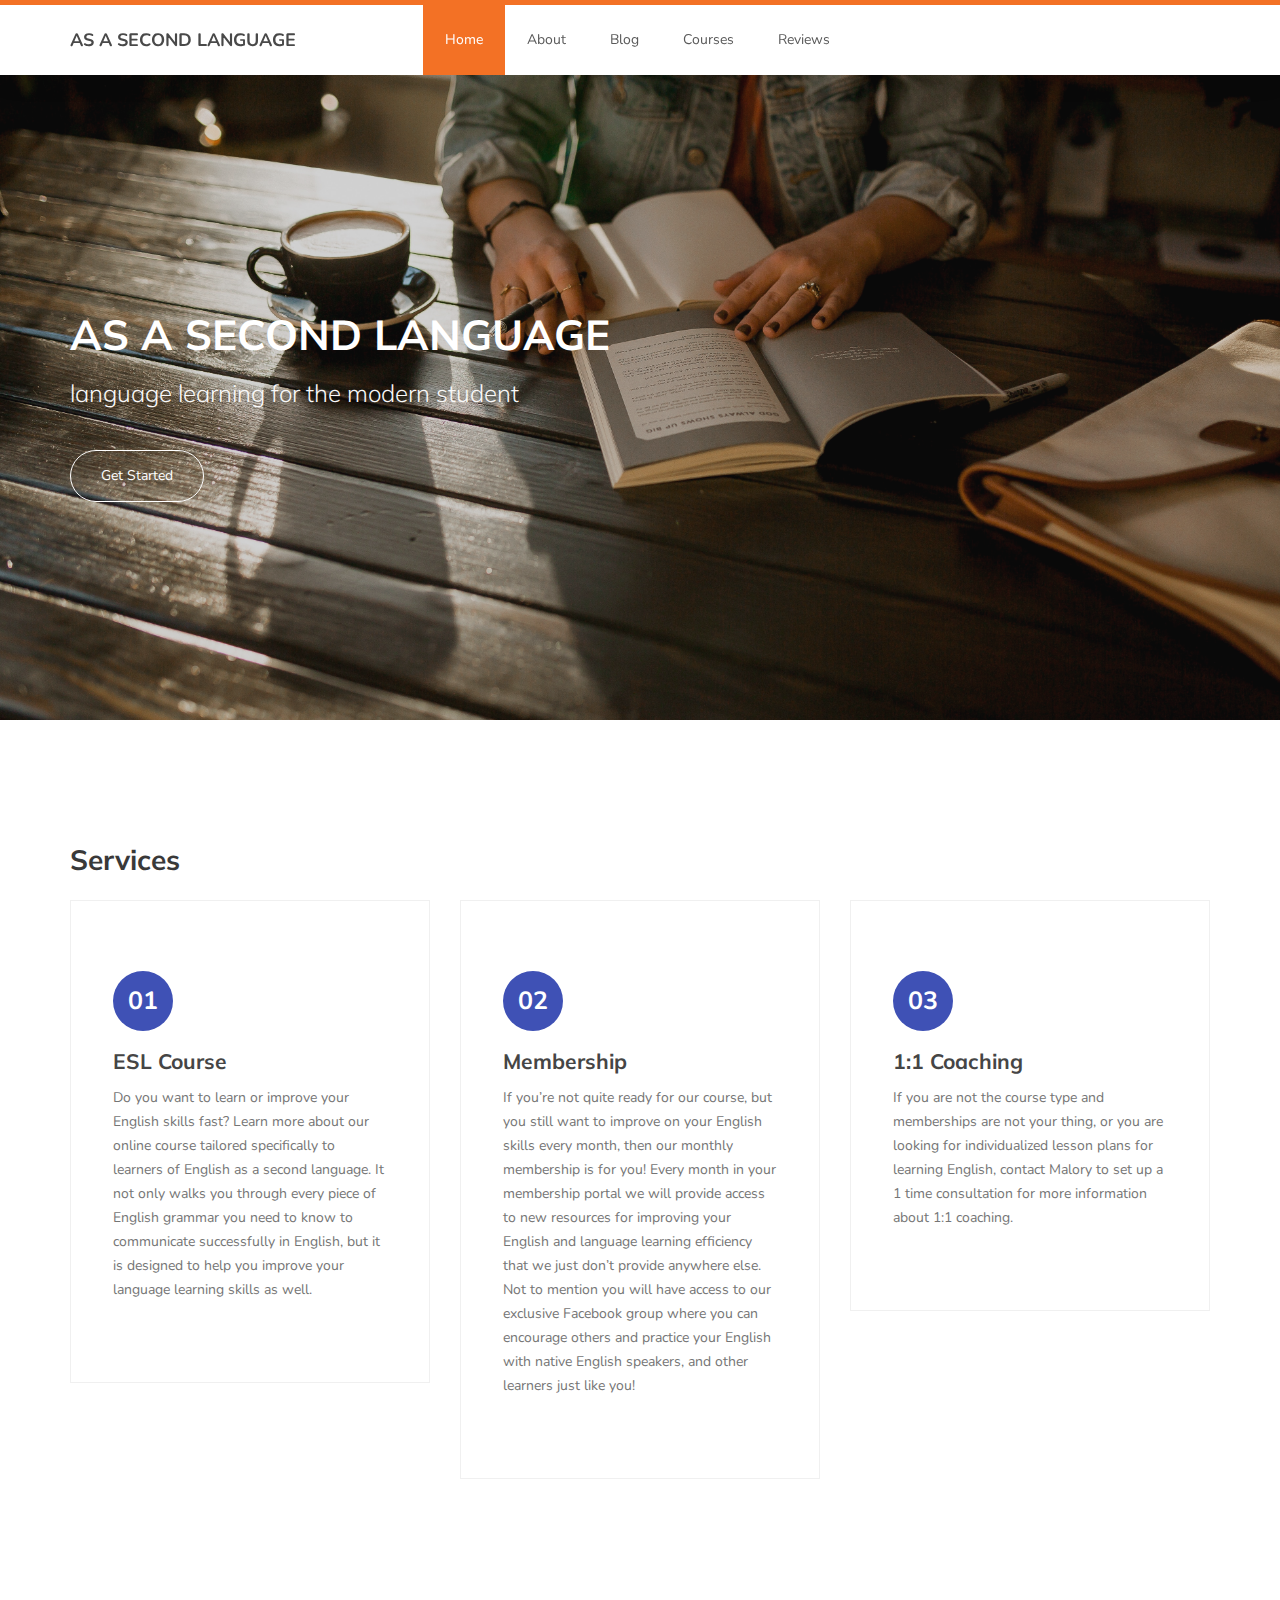
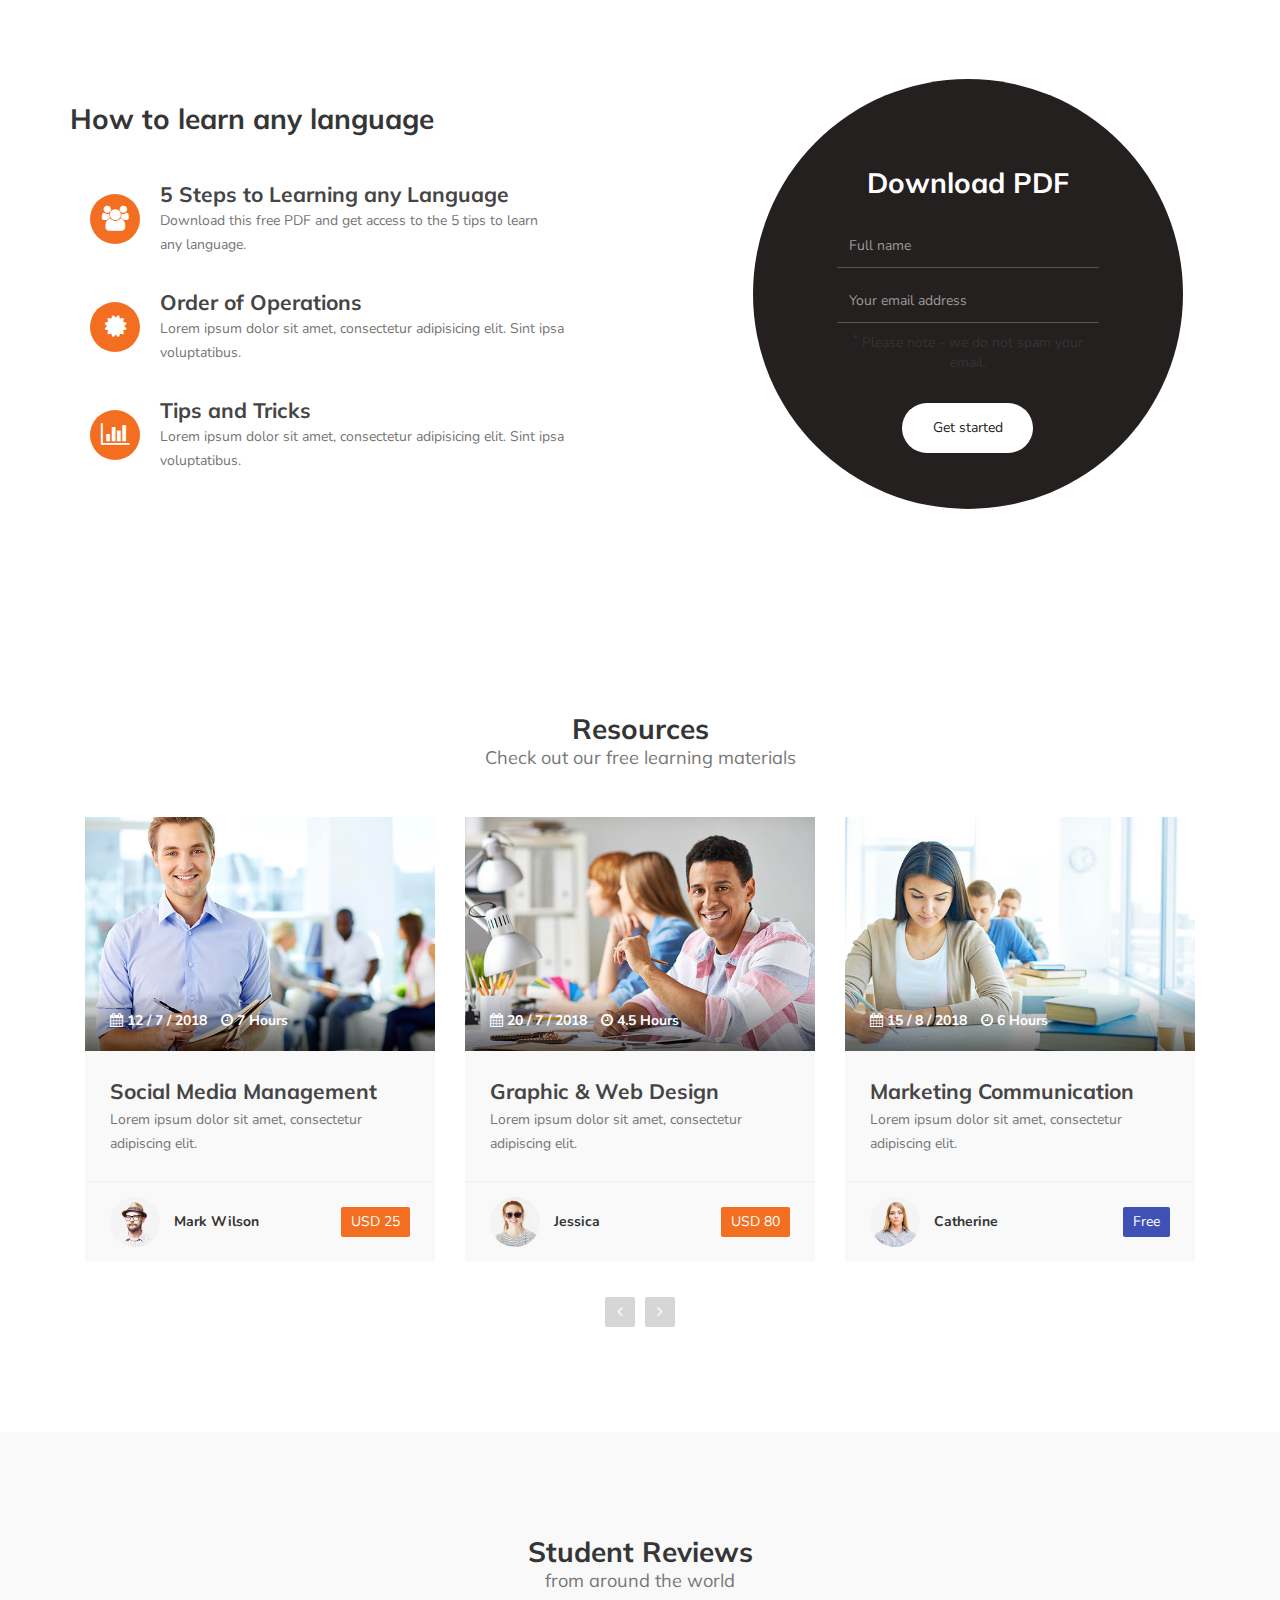
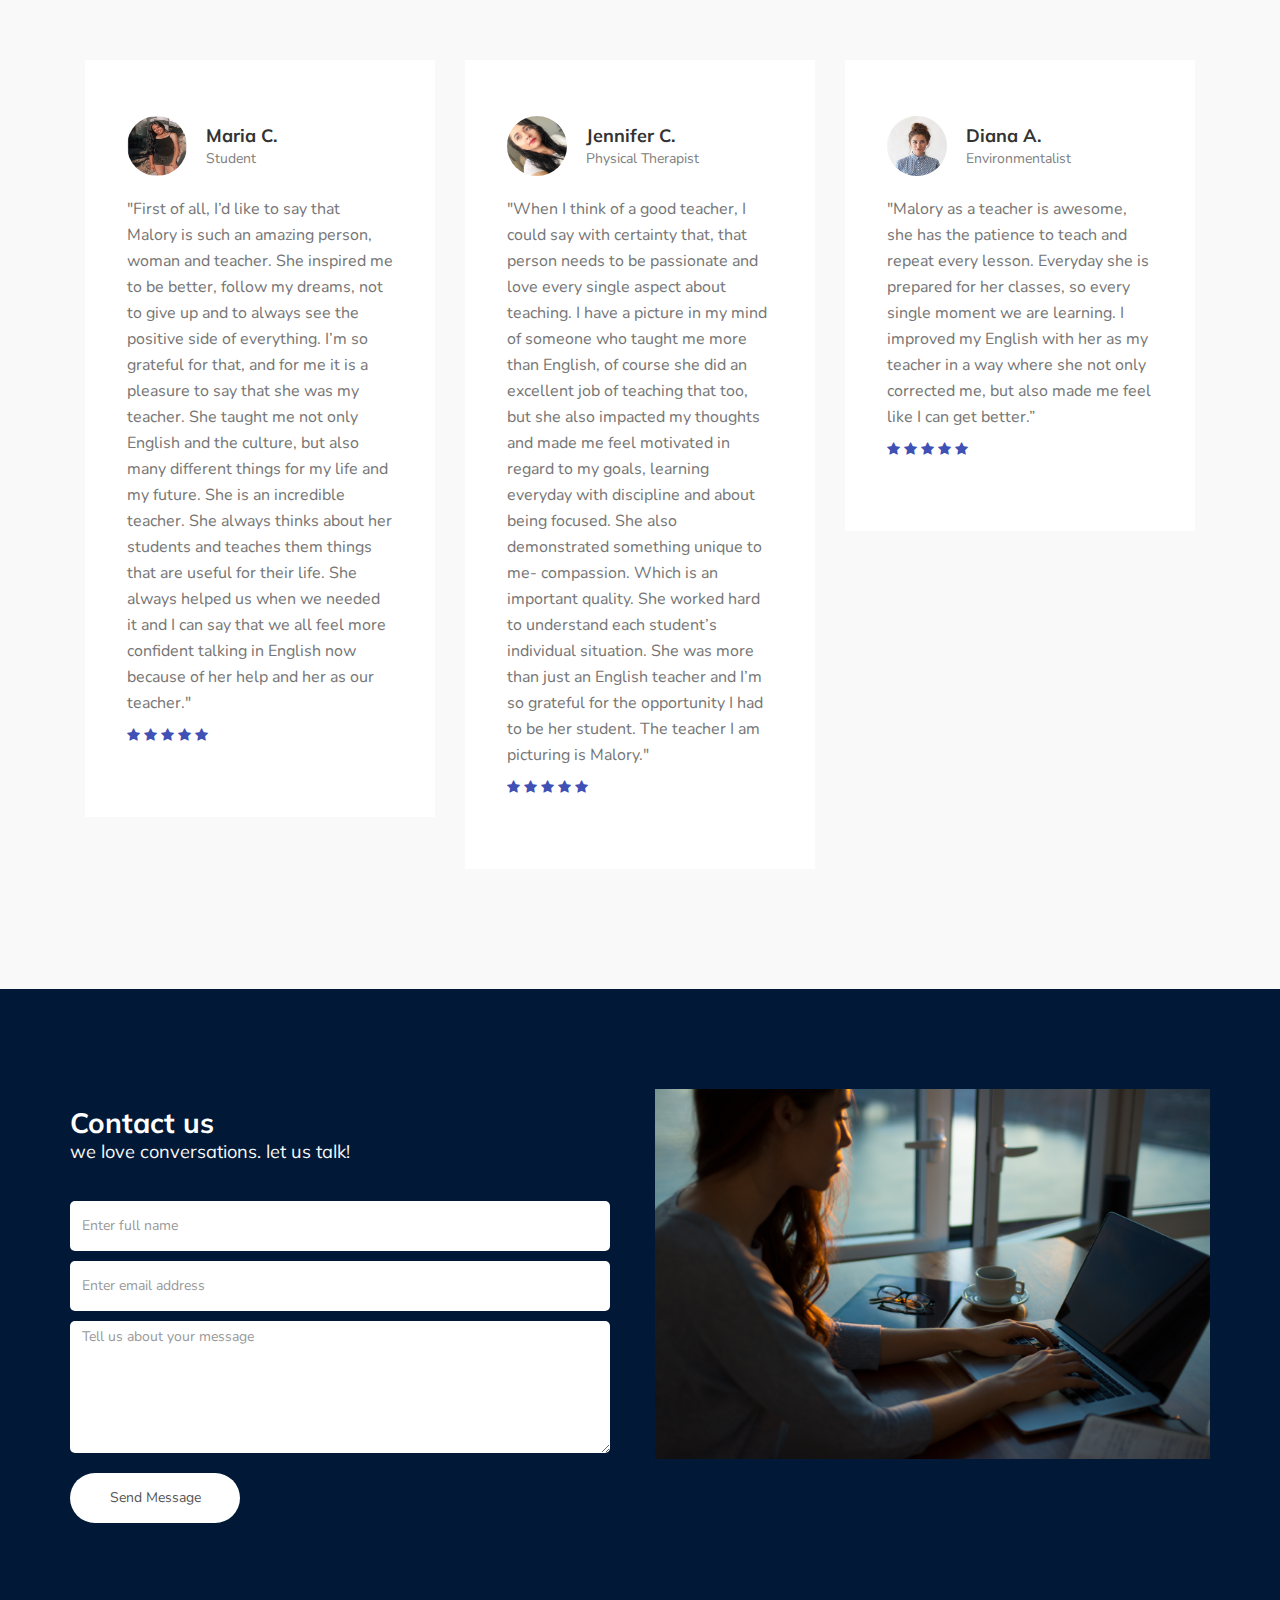
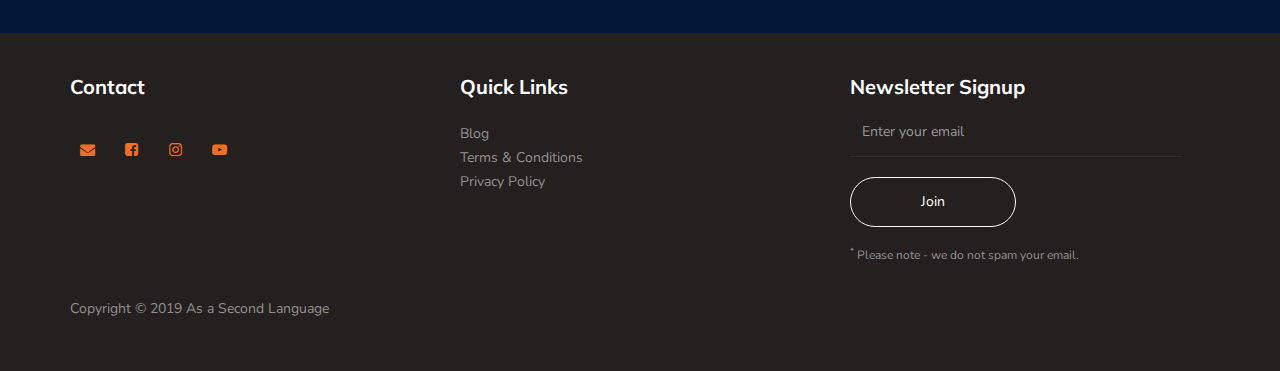
<file: index.html>
<!DOCTYPE html>
<html lang="en">
<head>

     <title>As a Second Language</title>

<!-- Known Template https://templatemo.com/tm-516-known -->

     <meta charset="UTF-8">
     <meta http-equiv="X-UA-Compatible" content="IE=Edge">
     <meta name="description" content="">
     <meta name="keywords" content="">
     <meta name="author" content="">
     <meta name="viewport" content="width=device-width, initial-scale=1, maximum-scale=1">

     <link rel="stylesheet" href="css/bootstrap.min.css">
     <link rel="stylesheet" href="css/font-awesome.min.css">
     <link rel="stylesheet" href="css/owl.carousel.css">
     <link rel="stylesheet" href="css/owl.theme.default.min.css">

     <!-- MAIN CSS -->
     <link rel="stylesheet" href="css/templatemo-style.css">

</head>
<body id="top" data-spy="scroll" data-target=".navbar-collapse" data-offset="50">

     <!-- PRE LOADER -->
     <section class="preloader">
          <div class="spinner">

               <span class="spinner-rotate"></span>
               
          </div>
     </section>


     <!-- MENU -->
     <section class="navbar custom-navbar navbar-fixed-top" role="navigation">
          <div class="container">

               <div class="navbar-header">
                    <button class="navbar-toggle" data-toggle="collapse" data-target=".navbar-collapse">
                         <span class="icon icon-bar"></span>
                         <span class="icon icon-bar"></span>
                         <span class="icon icon-bar"></span>
                    </button>

                    <!-- lOGO TEXT HERE -->
                    <a href="#" class="navbar-brand">AS A SECOND LANGUAGE</a>
               </div>

               <!-- MENU LINKS -->
               <div class="collapse navbar-collapse">
                    <ul class="nav navbar-nav navbar-nav-first">
                         <li><a href="#top" class="smoothScroll">Home</a></li>
                         <li><a href="/about.html" class="smoothScroll">About</a></li>
                         <li><a href="#blog" class="smoothScroll">Blog</a></li>
                         <li><a href="#courses" class="smoothScroll">Courses</a></li>
                         <li><a href="#testimonial" class="smoothScroll">Reviews</a></li>
                    </ul>
               </div>

          </div>
     </section>


     <!-- HOME -->
     <section id="home">
          <div class="row">

                    <div class="owl-carousel owl-theme home-slider">
                         <div class="item item-first">
                              <div class="caption">
                                   <div class="container">
                                        <div class="col-md-6 col-sm-12">
                                             <h1>AS A SECOND LANGUAGE</h1>
                                             <h3>language learning for the modern student</h3>
                                                  
                                             <a href="#feature" class="section-btn btn btn-default smoothScroll">Get Started</a>
                                        </div>
                                   </div>
                              </div>
                         </div>
                    </div>
          </div>
     </section>


     <!-- FEATURE -->
     <section id="feature">
          <div class="container">
               <h2>Services</h2>
               <div class="row">

                    <div class="col-md-4 col-sm-4">
                         <div class="feature-thumb">
                              <span>01</span>
                              <h3>ESL Course</h3>
                              <p>Do you want to learn or improve your English skills fast? Learn more about our online course tailored specifically to
                                   learners of English as a second language. It not only walks you through every piece of English grammar you need to
                                   know to communicate successfully in English, but it is designed to help you improve your language learning skills
                                   as well. </p>
                         </div>
                    </div>

                    <div class="col-md-4 col-sm-4">
                         <div class="feature-thumb">
                              <span>02</span>
                              <h3>Membership</h3>
                              <p>If you’re not quite ready for our course, but you still want to improve on your English skills every month, then our
                                   monthly membership is for you! Every month in your membership portal we will provide access to new resources for
                                   improving your English and language learning efficiency that we just don’t provide anywhere else. Not to mention
                                   you will have access to our exclusive Facebook group where you can encourage others and practice your English with
                                   native English speakers, and other learners just like you!</p>
                         </div>
                    </div>

                    <div class="col-md-4 col-sm-4">
                         <div class="feature-thumb">
                              <span>03</span>
                              <h3>1:1 Coaching</h3>
                              <p>If you are not the course type and memberships are not your thing, or you are looking for individualized lesson plans
                                   for learning English, contact Malory to set up a 1 time consultation for more information about 1:1 coaching.</p>
                         </div>
                    </div>

               </div>
          </div>
     </section>


     <!-- ABOUT -->
     <section id="about">
          <div class="container">
               <div class="row">

                    <div class="col-md-6 col-sm-12">
                         <div class="about-info">
                              <h2>How to learn any language</h2>

                              <figure>
                                   <span><i class="fa fa-users"></i></span>
                                   <figcaption>
                                        <h3>5 Steps to Learning any Language</h3>
                                        <p> Download this free PDF and get access to the 5 tips to learn any language.</p>
                                   </figcaption>
                              </figure>

                              <figure>
                                   <span><i class="fa fa-certificate"></i></span>
                                   <figcaption>
                                        <h3>Order of Operations</h3>
                                        <p>Lorem ipsum dolor sit amet, consectetur adipisicing elit. Sint ipsa voluptatibus.</p>
                                   </figcaption>
                              </figure>

                              <figure>
                                   <span><i class="fa fa-bar-chart-o"></i></span>
                                   <figcaption>
                                        <h3>Tips and Tricks</h3>
                                        <p>Lorem ipsum dolor sit amet, consectetur adipisicing elit. Sint ipsa voluptatibus.</p>
                                   </figcaption>
                              </figure>
                         </div>
                    </div>

                    <div class="col-md-offset-1 col-md-4 col-sm-12">
                         <div class="entry-form">
                              <form action="#" method="post">
                                   <h2>Download PDF</h2>
                                   <input type="text" name="full name" class="form-control" placeholder="Full name" required="">
                                   <input type="email" name="email" class="form-control" placeholder="Your email address" required="">
                                   <span><sup>*</sup> Please note - we do not spam your email.</span>
                                   <button class="submit-btn form-control" id="form-submit">Get started</button>
                              </form>
                         </div>
                    </div>

               </div>
          </div>
     </section>


     <!-- Courses -->
     <section id="courses">
          <div class="container">
               <div class="row">

                    <div class="col-md-12 col-sm-12">
                         <div class="section-title">
                              <h2>Resources <small>Check out our free learning materials</small></h2>
                         </div>

                         <div class="owl-carousel owl-theme owl-courses">
                              <div class="col-md-4 col-sm-4">
                                   <div class="item">
                                        <div class="courses-thumb">
                                             <div class="courses-top">
                                                  <div class="courses-image">
                                                       <img src="images/courses-image1.jpg" class="img-responsive" alt="">
                                                  </div>
                                                  <div class="courses-date">
                                                       <span><i class="fa fa-calendar"></i> 12 / 7 / 2018</span>
                                                       <span><i class="fa fa-clock-o"></i> 7 Hours</span>
                                                  </div>
                                             </div>

                                             <div class="courses-detail">
                                                  <h3><a href="#">Social Media Management</a></h3>
                                                  <p>Lorem ipsum dolor sit amet, consectetur adipiscing elit.</p>
                                             </div>

                                             <div class="courses-info">
                                                  <div class="courses-author">
                                                       <img src="images/author-image1.jpg" class="img-responsive" alt="">
                                                       <span>Mark Wilson</span>
                                                  </div>
                                                  <div class="courses-price">
                                                       <a href="#"><span>USD 25</span></a>
                                                  </div>
                                             </div>
                                        </div>
                                   </div>
                              </div>

                              <div class="col-md-4 col-sm-4">
                                   <div class="item">
                                        <div class="courses-thumb">
                                             <div class="courses-top">
                                                  <div class="courses-image">
                                                       <img src="images/courses-image2.jpg" class="img-responsive" alt="">
                                                  </div>
                                                  <div class="courses-date">
                                                       <span><i class="fa fa-calendar"></i> 20 / 7 / 2018</span>
                                                       <span><i class="fa fa-clock-o"></i> 4.5 Hours</span>
                                                  </div>
                                             </div>

                                             <div class="courses-detail">
                                                  <h3><a href="#">Graphic & Web Design</a></h3>
                                                  <p>Lorem ipsum dolor sit amet, consectetur adipiscing elit.</p>
                                             </div>

                                             <div class="courses-info">
                                                  <div class="courses-author">
                                                       <img src="images/author-image2.jpg" class="img-responsive" alt="">
                                                       <span>Jessica</span>
                                                  </div>
                                                  <div class="courses-price">
                                                       <a href="#"><span>USD 80</span></a>
                                                  </div>
                                             </div>
                                        </div>
                                   </div>
                              </div>

                              <div class="col-md-4 col-sm-4">
                                   <div class="item">
                                        <div class="courses-thumb">
                                             <div class="courses-top">
                                                  <div class="courses-image">
                                                       <img src="images/courses-image3.jpg" class="img-responsive" alt="">
                                                  </div>
                                                  <div class="courses-date">
                                                       <span><i class="fa fa-calendar"></i> 15 / 8 / 2018</span>
                                                       <span><i class="fa fa-clock-o"></i> 6 Hours</span>
                                                  </div>
                                             </div>

                                             <div class="courses-detail">
                                                  <h3><a href="#">Marketing Communication</a></h3>
                                                  <p>Lorem ipsum dolor sit amet, consectetur adipiscing elit.</p>
                                             </div>

                                             <div class="courses-info">
                                                  <div class="courses-author">
                                                       <img src="images/author-image3.jpg" class="img-responsive" alt="">
                                                       <span>Catherine</span>
                                                  </div>
                                                  <div class="courses-price free">
                                                       <a href="#"><span>Free</span></a>
                                                  </div>
                                             </div>
                                        </div>
                                   </div>
                              </div>

                              <div class="col-md-4 col-sm-4">
                                   <div class="item">
                                        <div class="courses-thumb">
                                             <div class="courses-top">
                                                  <div class="courses-image">
                                                       <img src="images/courses-image4.jpg" class="img-responsive" alt="">
                                                  </div>
                                                  <div class="courses-date">
                                                       <span><i class="fa fa-calendar"></i> 10 / 8 / 2018</span>
                                                       <span><i class="fa fa-clock-o"></i> 8 Hours</span>
                                                  </div>
                                             </div>

                                             <div class="courses-detail">
                                                  <h3><a href="#">Summer Kids</a></h3>
                                                  <p>Lorem ipsum dolor sit amet, consectetur adipiscing elit.</p>
                                             </div>

                                             <div class="courses-info">
                                                  <div class="courses-author">
                                                       <img src="images/author-image1.jpg" class="img-responsive" alt="">
                                                       <span>Mark Wilson</span>
                                                  </div>
                                                  <div class="courses-price">
                                                       <a href="#"><span>USD 45</span></a>
                                                  </div>
                                             </div>
                                        </div>
                                   </div>
                              </div>

                              <div class="col-md-4 col-sm-4">
                                   <div class="item">
                                        <div class="courses-thumb">
                                             <div class="courses-top">
                                                  <div class="courses-image">
                                                       <img src="images/courses-image5.jpg" class="img-responsive" alt="">
                                                  </div>
                                                  <div class="courses-date">
                                                       <span><i class="fa fa-calendar"></i> 5 / 10 / 2018</span>
                                                       <span><i class="fa fa-clock-o"></i> 10 Hours</span>
                                                  </div>
                                             </div>

                                             <div class="courses-detail">
                                                  <h3><a href="#">Business &amp; Management</a></h3>
                                                  <p>Lorem ipsum dolor sit amet, consectetur adipiscing elit.</p>
                                             </div>

                                             <div class="courses-info">
                                                  <div class="courses-author">
                                                       <img src="images/author-image2.jpg" class="img-responsive" alt="">
                                                       <span>Jessica</span>
                                                  </div>
                                                  <div class="courses-price free">
                                                       <a href="#"><span>Free</span></a>
                                                  </div>
                                             </div>
                                        </div>
                                   </div>
                              </div>

                         </div>

               </div>
          </div>
     </section>


     <!-- TESTIMONIAL -->
     <section id="testimonial">
          <div class="container">
               <div class="row">

                    <div class="col-md-12 col-sm-12">
                         <div class="section-title">
                              <h2>Student Reviews <small>from around the world</small></h2>
                         </div>

                         <div class="owl-carousel owl-theme owl-client">

                              <div class="col-md-4 col-sm-4">
                                   <div class="item">
                                        <div class="tst-image">
                                             <img src="images/Maria_C.JPG" class="img-responsive" alt="">
                                        </div>
                                        <div class="tst-author">
                                             <h4>Maria C.</h4>
                                             <span>Student</span>
                                        </div>
                                        <p>"First of all, I’d like to say that Malory is such an amazing person, woman and teacher. She inspired me to be
                                             better, follow my dreams, not to give up and to always see the positive side of everything. I’m so grateful for
                                             that, and for me it is a pleasure to say that she was my teacher. She taught me not only English and the culture,
                                             but also many different things for my life and my future. She is an incredible teacher. She always thinks about her
                                             students and teaches them things that are useful for their life. She always helped us when we needed it and I can
                                             say that we all feel more confident talking in English now because of her help and her as our teacher."</p>
                                        <div class="tst-rating">
                                             <i class="fa fa-star"></i>
                                             <i class="fa fa-star"></i>
                                             <i class="fa fa-star"></i>
                                             <i class="fa fa-star"></i>
                                             <i class="fa fa-star"></i>
                                        </div>
                                   </div>
                              </div>

                              <div class="col-md-4 col-sm-4">
                                   <div class="item">
                                        <div class="tst-image">
                                             <img src="images/Jennifer_C.JPG" class="img-responsive" alt="">
                                        </div>
                                        <div class="tst-author">
                                             <h4>Jennifer C.</h4>
                                             <span>Physical Therapist</span>
                                        </div>
                                        <p>"When I think of a good teacher, I could say with certainty that, that person needs to be passionate and love every single aspect about teaching.
                                                  I have a picture in my mind of someone who taught me more than English, of course she did an excellent job of teaching that too, but she also impacted my thoughts and made me feel motivated in regard to my goals, learning everyday with discipline and about being focused.
                                                  She also demonstrated something unique to me- compassion. Which is an important quality. She worked hard to understand each student’s individual situation. She was more than just an English teacher and I’m so grateful for the opportunity I had to be her student.
                                                  The teacher I am picturing is Malory."
                                                  </p>
                                        <div class="tst-rating">
                                             <i class="fa fa-star"></i>
                                             <i class="fa fa-star"></i>
                                             <i class="fa fa-star"></i>
                                             <i class="fa fa-star"></i>
                                             <i class="fa fa-star"></i>
                                        </div>
                                   </div>
                              </div>

                              <div class="col-md-4 col-sm-4">
                                   <div class="item">
                                        <div class="tst-image">
                                             <img src="images/tst-image3.jpg" class="img-responsive" alt="">
                                        </div>
                                        <div class="tst-author">
                                             <h4>Diana A.</h4>
                                             <span>Environmentalist</span>
                                        </div>
                                        <p>"Malory as a teacher is awesome, she has the patience to teach and repeat every lesson. Everyday she is prepared for
                                             her classes, so every single moment we are learning. I improved my English with her as my teacher in a way where
                                             she not only corrected me, but also made me feel like I can get better.”</p>
                                        <div class="tst-rating">
                                             <i class="fa fa-star"></i>
                                             <i class="fa fa-star"></i>
                                             <i class="fa fa-star"></i>
                                             <i class="fa fa-star"></i>
                                             <i class="fa fa-star"></i>

                                        </div>
                                   </div>
                              </div>
                         </div>
               </div>
          </div>
     </section> 


     <!-- CONTACT -->
     <section id="contact">
          <div class="container">
               <div class="row">

                    <div class="col-md-6 col-sm-12">
                         <form id="contact-form" role="form" action="" method="post">
                              <div class="section-title">
                                   <h2>Contact us <small>we love conversations. let us talk!</small></h2>
                              </div>

                              <div class="col-md-12 col-sm-12">
                                   <input type="text" class="form-control" placeholder="Enter full name" name="name" required="">
                    
                                   <input type="email" class="form-control" placeholder="Enter email address" name="email" required="">

                                   <textarea class="form-control" rows="6" placeholder="Tell us about your message" name="message" required=""></textarea>
                              </div>

                              <div class="col-md-4 col-sm-12">
                                   <input type="submit" class="form-control" name="send message" value="Send Message">
                              </div>

                         </form>
                    </div>

                    <div class="col-md-6 col-sm-12">
                         <div class="contact-image">
                              <img src="images/contact-image.jpg" class="img-responsive" alt="Smiling Two Girls">
                         </div>
                    </div>

               </div>
          </div>
     </section>       


     <!-- FOOTER -->
     <footer id="footer">
          <div class="container">
               <div class="row">

                    <div class="col-md-4 col-sm-6">
                         <div class="footer-info">
                              <div class="section-title">
                                   <h2>Contact</h2>
                              </div>

                              <ul class="social-icon">
                                   <li><a href="mailto:support@asasecondlanguage.com" class="fa fa-envelope"></a></li>
                                   <li><a href="https://www.facebook.com/asasecondlanguage/" class="fa fa-facebook-square" attr="facebook icon"></a></li>
                                   <li><a href="https://www.instagram.com/asasecondlanguage/" class="fa fa-instagram"></a></li>
                                   <li><a href="https://www.instagram.com/asasecondlanguage/" class="fa fa-youtube-play"></a></li>
                              </ul>

                              <div class="copyright-text">
                                   <br>
                                   <br>
                                   <br>
                                   <br>
                                   <br>
                                   <br>
                                   <p>Copyright &copy; 2019 As a Second Language</p>
                                   
                              </div>
                         </div>
                    </div>

                    <div class="col-md-4 col-sm-6">
                         <div class="footer-info">
                              <div class="section-title">
                                   <h2>Quick Links</h2>
                              </div>
                              <br>
                              <p>
                                   <a href="#">Blog</a> <br>
                                   <a href="#">Terms & Conditions</a> <br>
                                   <a href="#">Privacy Policy</a>
                              </p>
                         </div>
                    </div>

                    <div class="col-md-4 col-sm-12">
                         <div class="footer-info newsletter-form">
                              <div class="section-title">
                                   <h2>Newsletter Signup</h2>
                              </div>
                              <div>
                                   <div class="form-group">
                                        <form action="#" method="get">
                                             <input type="email" class="form-control" placeholder="Enter your email" name="email" id="email" required="">
                                             <input type="submit" class="form-control" name="submit" id="form-submit" value="Join">
                                        </form>
                                        <span><sup>*</sup> Please note - we do not spam your email.</span>
                                   </div>
                              </div>
                         </div>
                    </div>
                    
               </div>
          </div>
     </footer>


     <!-- SCRIPTS -->
     <script src="js/jquery.js"></script>
     <script src="js/bootstrap.min.js"></script>
     <script src="js/owl.carousel.min.js"></script>
     <script src="js/smoothscroll.js"></script>
     <script src="js/custom.js"></script>

</body>
</html>
</file>
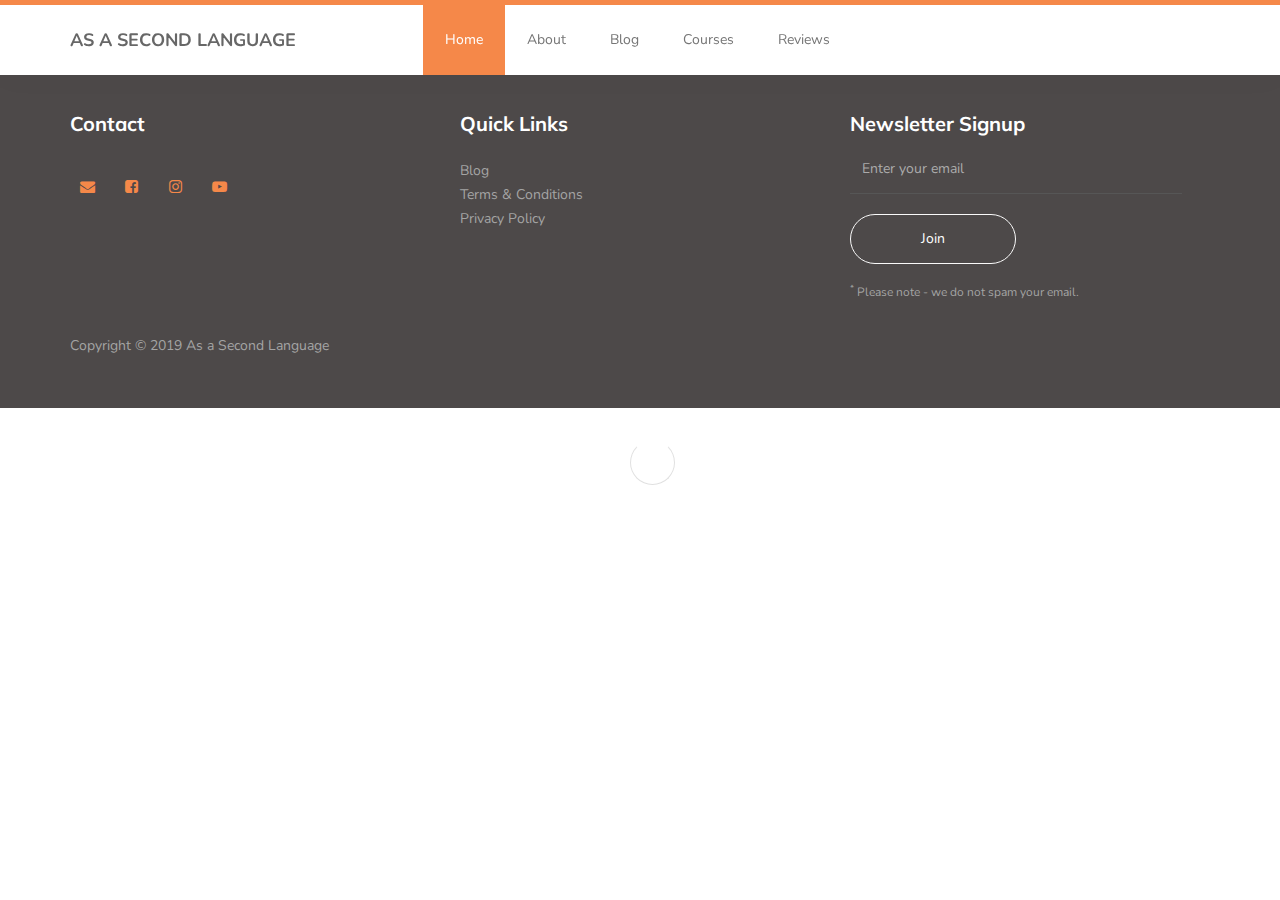
<file: about.html>
<!DOCTYPE html>
<html lang="en">
<head>

     <title>As a Second Language</title>

<!-- Known Template https://templatemo.com/tm-516-known -->

     <meta charset="UTF-8">
     <meta http-equiv="X-UA-Compatible" content="IE=Edge">
     <meta name="description" content="">
     <meta name="keywords" content="">
     <meta name="author" content="">
     <meta name="viewport" content="width=device-width, initial-scale=1, maximum-scale=1">

     <link rel="stylesheet" href="css/bootstrap.min.css">
     <link rel="stylesheet" href="css/font-awesome.min.css">
     <link rel="stylesheet" href="css/owl.carousel.css">
     <link rel="stylesheet" href="css/owl.theme.default.min.css">

     <!-- MAIN CSS -->
     <link rel="stylesheet" href="css/templatemo-style.css">

</head>
<body id="top" data-spy="scroll" data-target=".navbar-collapse" data-offset="50">

     <!-- PRE LOADER -->
     <section class="preloader">
          <div class="spinner">

               <span class="spinner-rotate"></span>
               
          </div>
     </section>


     <!-- MENU -->
     


     <section class="navbar custom-navbar navbar-fixed-top" role="navigation">
          <div class="container">

               <div class="navbar-header">
                    <button class="navbar-toggle" data-toggle="collapse" data-target=".navbar-collapse">
                         <span class="icon icon-bar"></span>
                         <span class="icon icon-bar"></span>
                         <span class="icon icon-bar"></span>
                    </button>

                    <!-- lOGO TEXT HERE -->
                    <a href="#" class="navbar-brand">AS A SECOND LANGUAGE</a>
               </div>

               <!-- MENU LINKS -->
               <div class="collapse navbar-collapse">
                    <ul class="nav navbar-nav navbar-nav-first">
                         <li><a href="#top" class="smoothScroll">Home</a></li>
                         <li><a href="#about" class="smoothScroll">About</a></li>
                         <li><a href="#blog" class="smoothScroll">Blog</a></li>
                         <li><a href="#courses" class="smoothScroll">Courses</a></li>
                         <li><a href="#testimonial" class="smoothScroll">Reviews</a></li>
                    </ul>
               </div>

          </div>
     </section>

     <!-- FOOTER -->
     <footer id="footer">
            <div class="container">
                 <div class="row">
  
                      <div class="col-md-4 col-sm-6">
                           <div class="footer-info">
                                <div class="section-title">
                                     <h2>Contact</h2>
                                </div>
  
                                <ul class="social-icon">
                                     <li><a href="mailto:support@asasecondlanguage.com" class="fa fa-envelope"></a></li>
                                     <li><a href="https://www.facebook.com/asasecondlanguage/" class="fa fa-facebook-square" attr="facebook icon"></a></li>
                                     <li><a href="https://www.instagram.com/asasecondlanguage/" class="fa fa-instagram"></a></li>
                                     <li><a href="https://www.instagram.com/asasecondlanguage/" class="fa fa-youtube-play"></a></li>
                                </ul>
  
                                <div class="copyright-text">
                                     <br>
                                     <br>
                                     <br>
                                     <br>
                                     <br>
                                     <br>
                                     <p>Copyright &copy; 2019 As a Second Language</p>
                                     
                                </div>
                           </div>
                      </div>
  
                      <div class="col-md-4 col-sm-6">
                           <div class="footer-info">
                                <div class="section-title">
                                     <h2>Quick Links</h2>
                                </div>
                                <br>
                                <p>
                                     <a href="#">Blog</a> <br>
                                     <a href="#">Terms & Conditions</a> <br>
                                     <a href="#">Privacy Policy</a>
                                </p>
                           </div>
                      </div>
  
                      <div class="col-md-4 col-sm-12">
                           <div class="footer-info newsletter-form">
                                <div class="section-title">
                                     <h2>Newsletter Signup</h2>
                                </div>
                                <div>
                                     <div class="form-group">
                                          <form action="#" method="get">
                                               <input type="email" class="form-control" placeholder="Enter your email" name="email" id="email" required="">
                                               <input type="submit" class="form-control" name="submit" id="form-submit" value="Join">
                                          </form>
                                          <span><sup>*</sup> Please note - we do not spam your email.</span>
                                     </div>
                                </div>
                           </div>
                      </div>
                      
                 </div>
            </div>
       </footer>

          <!-- SCRIPTS -->
          <script src="js/jquery.js"></script>
          <script src="js/bootstrap.min.js"></script>
          <script src="js/owl.carousel.min.js"></script>
          <script src="js/smoothscroll.js"></script>
          <script src="js/custom.js"></script>
     
</body>
</html>
</file>
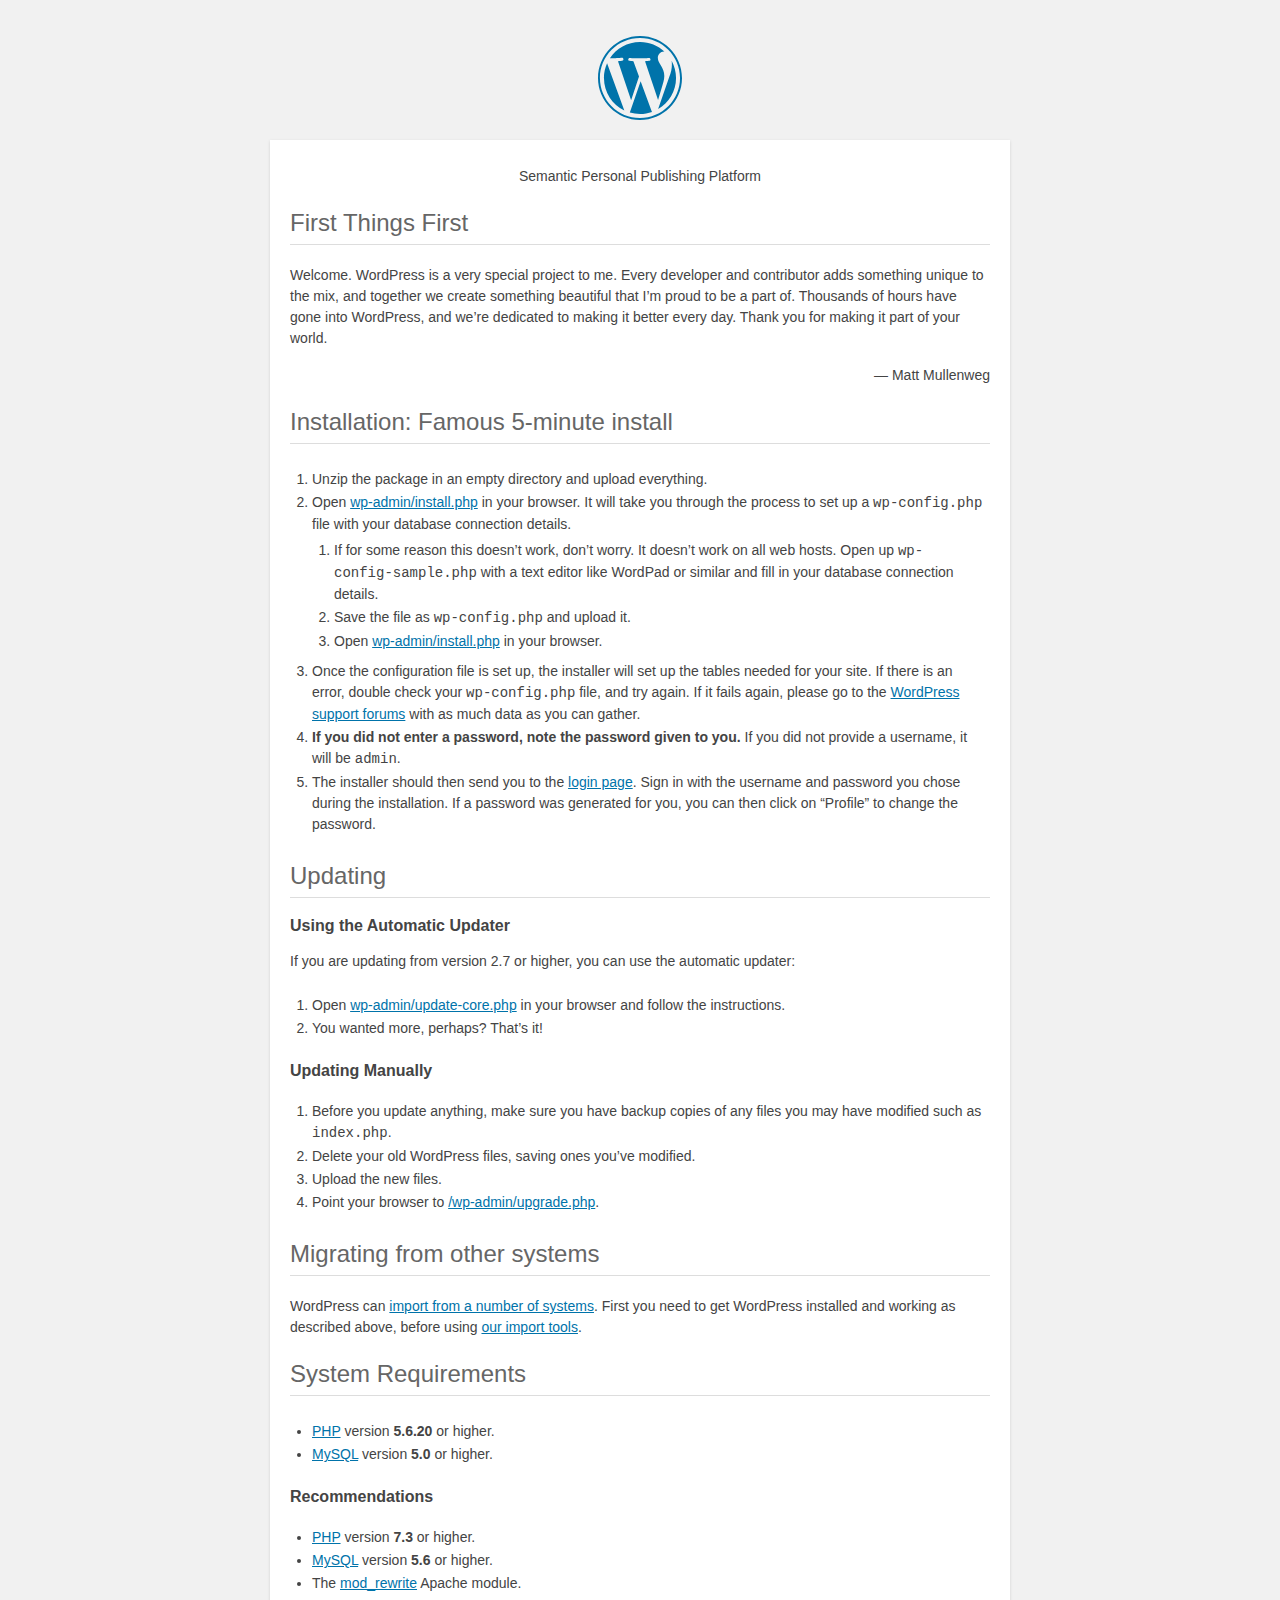
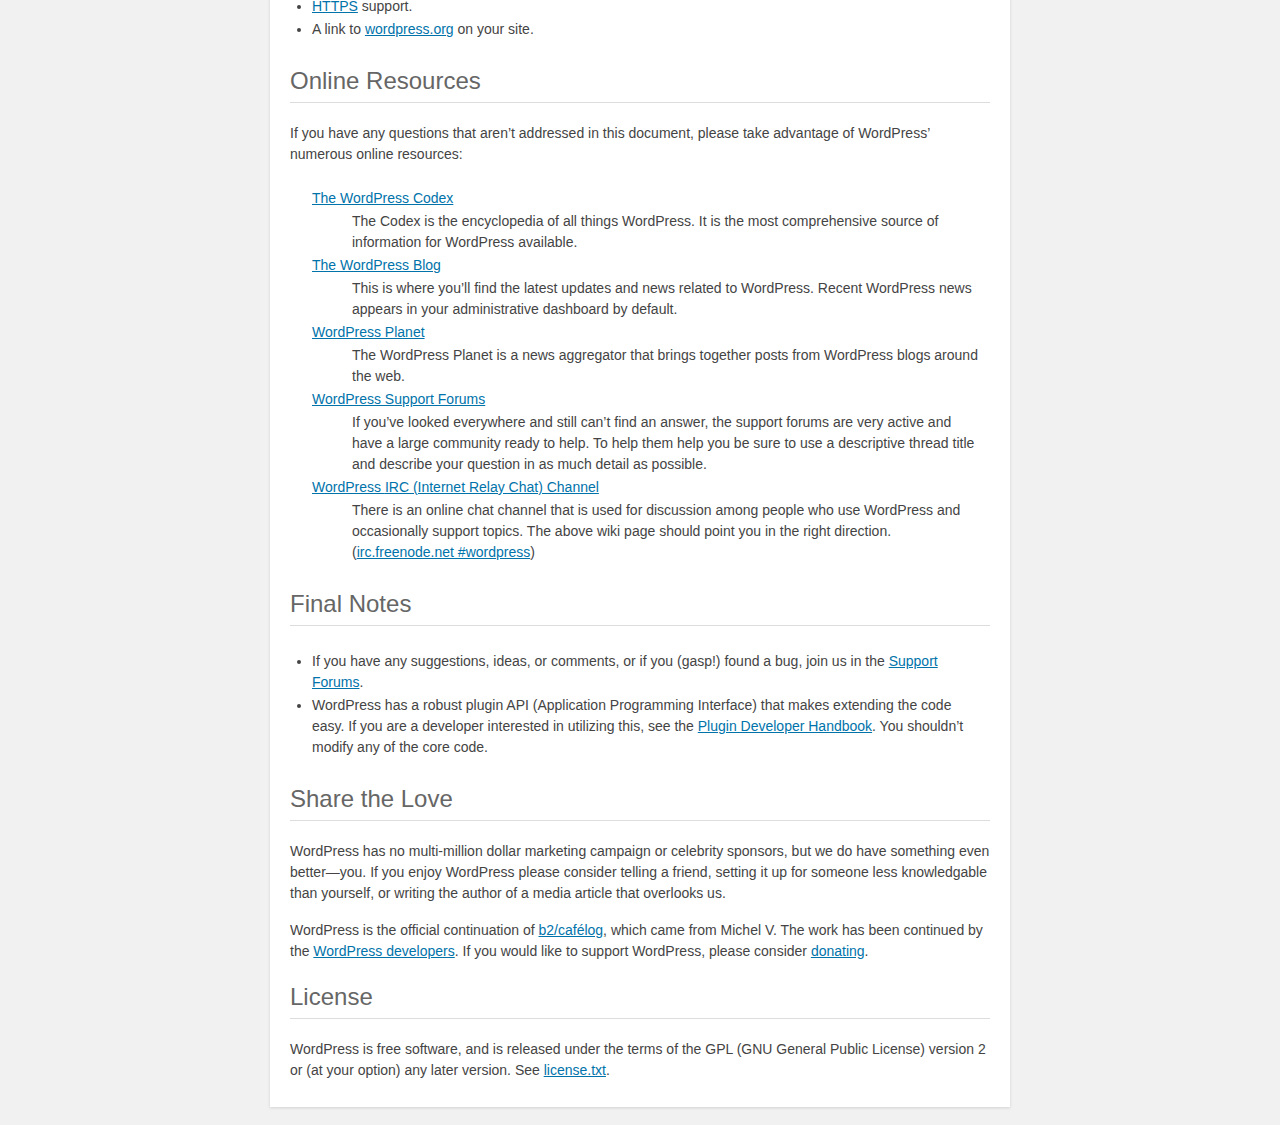
<file: wordpress/readme.html>
<!DOCTYPE html>
<html lang="en">
<head>
	<meta name="viewport" content="width=device-width" />
	<meta http-equiv="Content-Type" content="text/html; charset=utf-8" />
	<title>WordPress &#8250; ReadMe</title>
	<link rel="stylesheet" href="wp-admin/css/install.css?ver=20100228" type="text/css" />
</head>
<body>
<h1 id="logo">
	<a href="https://wordpress.org/"><img alt="WordPress" src="wp-admin/images/wordpress-logo.png" /></a>
</h1>
<p style="text-align: center">Semantic Personal Publishing Platform</p>

<h2>First Things First</h2>
<p>Welcome. WordPress is a very special project to me. Every developer and contributor adds something unique to the mix, and together we create something beautiful that I&#8217;m proud to be a part of. Thousands of hours have gone into WordPress, and we&#8217;re dedicated to making it better every day. Thank you for making it part of your world.</p>
<p style="text-align: right">&#8212; Matt Mullenweg</p>

<h2>Installation: Famous 5-minute install</h2>
<ol>
	<li>Unzip the package in an empty directory and upload everything.</li>
	<li>Open <span class="file"><a href="wp-admin/install.php">wp-admin/install.php</a></span> in your browser. It will take you through the process to set up a <code>wp-config.php</code> file with your database connection details.
		<ol>
			<li>If for some reason this doesn&#8217;t work, don&#8217;t worry. It doesn&#8217;t work on all web hosts. Open up <code>wp-config-sample.php</code> with a text editor like WordPad or similar and fill in your database connection details.</li>
			<li>Save the file as <code>wp-config.php</code> and upload it.</li>
			<li>Open <span class="file"><a href="wp-admin/install.php">wp-admin/install.php</a></span> in your browser.</li>
		</ol>
	</li>
	<li>Once the configuration file is set up, the installer will set up the tables needed for your site. If there is an error, double check your <code>wp-config.php</code> file, and try again. If it fails again, please go to the <a href="https://wordpress.org/support/forums/">WordPress support forums</a> with as much data as you can gather.</li>
	<li><strong>If you did not enter a password, note the password given to you.</strong> If you did not provide a username, it will be <code>admin</code>.</li>
	<li>The installer should then send you to the <a href="wp-login.php">login page</a>. Sign in with the username and password you chose during the installation. If a password was generated for you, you can then click on &#8220;Profile&#8221; to change the password.</li>
</ol>

<h2>Updating</h2>
<h3>Using the Automatic Updater</h3>
<p>If you are updating from version 2.7 or higher, you can use the automatic updater:</p>
<ol>
	<li>Open <span class="file"><a href="wp-admin/update-core.php">wp-admin/update-core.php</a></span> in your browser and follow the instructions.</li>
	<li>You wanted more, perhaps? That&#8217;s it!</li>
</ol>

<h3>Updating Manually</h3>
<ol>
	<li>Before you update anything, make sure you have backup copies of any files you may have modified such as <code>index.php</code>.</li>
	<li>Delete your old WordPress files, saving ones you&#8217;ve modified.</li>
	<li>Upload the new files.</li>
	<li>Point your browser to <span class="file"><a href="wp-admin/upgrade.php">/wp-admin/upgrade.php</a>.</span></li>
</ol>

<h2>Migrating from other systems</h2>
<p>WordPress can <a href="https://wordpress.org/support/article/importing-content/">import from a number of systems</a>. First you need to get WordPress installed and working as described above, before using <a href="wp-admin/import.php">our import tools</a>.</p>

<h2>System Requirements</h2>
<ul>
	<li><a href="https://secure.php.net/">PHP</a> version <strong>5.6.20</strong> or higher.</li>
	<li><a href="https://www.mysql.com/">MySQL</a> version <strong>5.0</strong> or higher.</li>
</ul>

<h3>Recommendations</h3>
<ul>
	<li><a href="https://secure.php.net/">PHP</a> version <strong>7.3</strong> or higher.</li>
	<li><a href="https://www.mysql.com/">MySQL</a> version <strong>5.6</strong> or higher.</li>
	<li>The <a href="https://httpd.apache.org/docs/2.2/mod/mod_rewrite.html">mod_rewrite</a> Apache module.</li>
	<li><a href="https://wordpress.org/news/2016/12/moving-toward-ssl/">HTTPS</a> support.</li>
	<li>A link to <a href="https://wordpress.org/">wordpress.org</a> on your site.</li>
</ul>

<h2>Online Resources</h2>
<p>If you have any questions that aren&#8217;t addressed in this document, please take advantage of WordPress&#8217; numerous online resources:</p>
<dl>
	<dt><a href="https://codex.wordpress.org/">The WordPress Codex</a></dt>
		<dd>The Codex is the encyclopedia of all things WordPress. It is the most comprehensive source of information for WordPress available.</dd>
	<dt><a href="https://wordpress.org/news/">The WordPress Blog</a></dt>
		<dd>This is where you&#8217;ll find the latest updates and news related to WordPress. Recent WordPress news appears in your administrative dashboard by default.</dd>
	<dt><a href="https://planet.wordpress.org/">WordPress Planet</a></dt>
		<dd>The WordPress Planet is a news aggregator that brings together posts from WordPress blogs around the web.</dd>
	<dt><a href="https://wordpress.org/support/forums/">WordPress Support Forums</a></dt>
		<dd>If you&#8217;ve looked everywhere and still can&#8217;t find an answer, the support forums are very active and have a large community ready to help. To help them help you be sure to use a descriptive thread title and describe your question in as much detail as possible.</dd>
	<dt><a href="https://codex.wordpress.org/IRC">WordPress <abbr>IRC</abbr> (Internet Relay Chat) Channel</a></dt>
		<dd>There is an online chat channel that is used for discussion among people who use WordPress and occasionally support topics. The above wiki page should point you in the right direction. (<a href="irc://irc.freenode.net/wordpress">irc.freenode.net #wordpress</a>)</dd>
</dl>

<h2>Final Notes</h2>
<ul>
	<li>If you have any suggestions, ideas, or comments, or if you (gasp!) found a bug, join us in the <a href="https://wordpress.org/support/forums/">Support Forums</a>.</li>
	<li>WordPress has a robust plugin <abbr>API</abbr> (Application Programming Interface) that makes extending the code easy. If you are a developer interested in utilizing this, see the <a href="https://developer.wordpress.org/plugins/">Plugin Developer Handbook</a>. You shouldn&#8217;t modify any of the core code.</li>
</ul>

<h2>Share the Love</h2>
<p>WordPress has no multi-million dollar marketing campaign or celebrity sponsors, but we do have something even better&#8212;you. If you enjoy WordPress please consider telling a friend, setting it up for someone less knowledgable than yourself, or writing the author of a media article that overlooks us.</p>

<p>WordPress is the official continuation of <a href="http://cafelog.com/">b2/caf&#233;log</a>, which came from Michel V. The work has been continued by the <a href="https://wordpress.org/about/">WordPress developers</a>. If you would like to support WordPress, please consider <a href="https://wordpress.org/donate/">donating</a>.</p>

<h2>License</h2>
<p>WordPress is free software, and is released under the terms of the <abbr>GPL</abbr> (GNU General Public License) version 2 or (at your option) any later version. See <a href="license.txt">license.txt</a>.</p>

</body>
</html>
</file>
<file: css/templatemo-style.css>
/*

Known Template 

https://templatemo.com/tm-516-known

*/

  @import url('https://fonts.googleapis.com/css?family=Muli:300,700|Nunito');

  body {
    background: #ffffff;
    font-family: 'Nunito', sans-serif;
    overflow-x: hidden;
    padding-top: 70px;
  }


  /*---------------------------------------
     TYPOGRAPHY              
  -----------------------------------------*/

  h1,h2,h3,h4,h5,h6 {
    font-family: 'Muli', sans-serif;
    font-weight: bold;
    line-height: inherit;
  }

  h1 {
    color: #252525;
    font-size: 3em;
    line-height: normal;
  }

  h2 {
    color: #353535;
    font-size: 2em;
    padding-bottom: 10px;
  }

  h3 {
    font-size: 1.5em;
    margin-bottom: 0;
  }

  h3,
  h3 a {
    color: #454545;
  }

  p {
    color: #757575;
    font-size: 14px;
    font-weight: normal;
    line-height: 24px;
  }



  /*---------------------------------------
     GENERAL               
  -----------------------------------------*/

  html{
    -webkit-font-smoothing: antialiased;
  }

  a {
    color: #252525;
    -webkit-transition: 0.5s;
    transition: 0.5s;
    text-decoration: none !important;
  }

  a,
  input, button,
  .form-control {
    -webkit-transition: 0.5s;
    transition: 0.5s;
  }

  a:hover, a:active, a:focus {
    color: #f36e20;
    outline: none;
  }

  ::-webkit-scrollbar{
    width: 8px;
    height: 8px;
  }

  ::-webkit-scrollbar-thumb {
    cursor: pointer;
    background: #000000;
  }

  .section-title {
    padding-bottom: 40px;
  }

  .section-title h2 {
    margin: 0;
  }

  .section-title small {
    display: block;
  }

  .overlay {
    background: rgba(20,20,20,0.5);
    position: absolute;
    top: 0;
    right: 0;
    bottom: 0;
    left: 0;
    width: 100%;
    height: 100%;
  }

  .entry-form {
    background: #252020;
    border-radius: 100%;
    text-align: center;
    padding: 6em;
    width: 430px;
    height: 430px;
  }

  .entry-form h2 {
    color: #ffffff;
    margin: 0;
  }

  .entry-form .form-control {
    background: transparent;
    border: 0;
    border-bottom: 1px solid;
    border-radius: 0;
    box-shadow: none;
    height: 45px;
    margin: 10px 0;
  }

  .entry-form .submit-btn {
    background: #ffffff;
    border-radius: 50px;
    border: 0;
    color: #252020;
    width: 50%;
    height: 50px;
    margin: 30px auto;
    margin-bottom: 10px;
  }

  .entry-form .submit-btn:hover {
    background: #3f51b5;
    color: #ffffff;
  }

  section {
    position: relative;
    padding: 100px 0;
  }

  #team,
  #testimonial {
    background: #f9f9f9;
  }

  #team, 
  #testimonial {
    text-align: center;
  }
  
  #google-map iframe {
    border: 0;
    width: 100%;
    height: 390px;
  }



  /*---------------------------------------
     BUTTONS               
  -----------------------------------------*/

  .section-btn {
    background: transparent;
    border-radius: 50px;
    border: 1px solid #ffffff;
    color: #ffffff;
    font-size: inherit;
    font-weight: normal;
    padding: 15px 30px;
    transition: 0.5s;
  }

  .section-btn:hover {
    background: #ffffff;
    border-color: transparent;
  }



  /*---------------------------------------
       PRE LOADER              
  -----------------------------------------*/

  .preloader {
    position: fixed;
    top: 0;
    left: 0;
    width: 100%;
    height: 100%;
    z-index: 99999;
    display: flex;
    flex-flow: row nowrap;
    justify-content: center;
    align-items: center;
    background: none repeat scroll 0 0 #ffffff;
  }

  .spinner {
    border: 1px solid transparent;
    border-radius: 3px;
    position: relative;
  }

  .spinner:before {
    content: '';
    box-sizing: border-box;
    position: absolute;
    top: 50%;
    left: 50%;
    width: 45px;
    height: 45px;
    margin-top: -10px;
    margin-left: -10px;
    border-radius: 50%;
    border: 1px solid #575757;
    border-top-color: #ffffff;
    animation: spinner .9s linear infinite;
  }

  @-webkit-@keyframes spinner {
    to {transform: rotate(360deg);}
  }

  @keyframes spinner {
    to {transform: rotate(360deg);}
  }



  /*---------------------------------------
      MENU              
  -----------------------------------------*/

  .custom-navbar {
    background: #ffffff;
    border-top: 5px solid #f36e20;
    border-bottom: 0;
    -webkit-box-shadow: 0 1px 30px rgba(0, 0, 0, 0.1);
    -moz-box-shadow: 0 1px 30px rgba(0, 0, 0, 0.1);
    box-shadow: 0 1px 30px rgba(0, 0, 0, 0.1);
    padding: 12px 0;
    margin-bottom: 0;
    padding: 0;
  }

  .custom-navbar .navbar-brand {
    color: #454545;
    font-size: 18px;
    font-weight: bold;
    line-height: 40px;
  }

  .custom-navbar .navbar-nav.navbar-nav-first {
    margin-left: 8em;
  }

  .custom-navbar .navbar-nav.navbar-right li a {
    padding-right: 12px;
    padding-left: 12px;
  }

  .custom-navbar .navbar-nav.navbar-right li a .fa {
    background: #f36e20;
    border-radius: 100%;
    color: #ffffff;
    width: 30px;
    height: 30px;
    line-height: 30px;
    text-align: center;
    display: inline-block;
    margin-right: 5px;
  }

  .custom-navbar .nav li a {
    line-height: 40px;
    color: #575757;
    padding-right: 22px;
    padding-left: 22px;
  }

  .custom-navbar .navbar-nav > li > a:hover,
  .custom-navbar .navbar-nav > li > a:focus {
    background-color: transparent;
  }

  .custom-navbar .nav li a:hover {
    background-color: #f36e20;
    color: #ffffff;
  }

  .custom-navbar .nav li.active > a {
    background-color: #f36e20;
    color: #ffffff;
  }

  .custom-navbar .navbar-toggle {
    border: none;
    padding-top: 10px;
  }

  .custom-navbar .navbar-toggle {
    background-color: transparent;
  }

  .custom-navbar .navbar-toggle .icon-bar {
    background: #252525;
    border-color: transparent;
  }



  /*---------------------------------------
      HOME  & SLIDER            
  -----------------------------------------*/

  #home {
    padding: 0;
  }

  #home h1 {
    color: #ffffff;
  }

  #home h3 {
    color: #f9f9f9;
    font-size: 24px;
    font-weight: 300;
    margin: 0;
    padding: 5px 0 40px 0;
  }

  @media (min-width: 768px) {
    .home-slider .col-md-6 {
      padding-left: 0;
    }
  }

  .home-slider .caption {
    display: flex;
    justify-content: center;
    flex-direction: column;
    text-align: left;
    background-color: rgba(20,20,20,0.2);
    height: 100%;
    color: #fff;
    cursor: e-resize;
  }

  .home-slider .item {
    background-repeat: no-repeat;
    background-attachment: local;
    background-size: cover;
    height: 650px;
  }
  
  .caption h3 a { color: #FFF; }
  .caption h3 a:hover { color: #FF3; }

  .home-slider .item-first {
  background-image: url(../images/girl_studying_language.jpg);
	background-position: center;
  }

  /* .home-slider .item-second {
    background-image: url(../images/slider-image2.jpg);
  }

  .home-slider .item-third {
    background-image: url(../images/slider-image3.jpg);
  } */



  /*---------------------------------------
      FEATURE              
  -----------------------------------------*/

  .feature-thumb {
    border: 1px solid #f0f0f0;
    padding: 5em 3em;
  }

  .feature-thumb span {
    background: #3f51b5;
    border-radius: 50px;
    color: #ffffff;
    font-size: 25px;
    font-weight: bold;
    display: inline-block;
    width: 60px;
    height: 60px;
    line-height: 60px;
    text-align: center;
    margin-bottom: 5px;
  }

  .feature-thumb h3 {
    margin: 10px 0;
  }



  /*---------------------------------------
      ABOUT              
  -----------------------------------------*/

  #about figure {
    display: inline-block;
    vertical-align: top;
    margin-left: 15px;
  }

  #about figure span {
    float: left;
    margin-left: -15px;
    padding: 15px 20px;
    position: relative;
    top: 20px;
  }

  #about figure span i {
    background: #f36e20;
    border-radius: 50px;
    color: #ffffff;
    font-size: 25px;
    width: 50px;
    height: 50px;
    line-height: 50px;
    text-align: center;
  }



  /*---------------------------------------
      TEAM              
  -----------------------------------------*/

  .team-thumb {
    background: #ffffff;
    position: relative;
    overflow: hidden;
    text-align: left;
  }

  .team-info {
    padding: 20px 30px;
  }

  .team-image img {
    width: 100%;
  }

  .team-thumb .social-icon {
    border-top: 1px solid #f0f0f0;
    padding: 4px 20px 0 20px;
  }

  .team-thumb .social-icon li a {
    background: #ffffff;
    color: #252020;
  }

  .team-info h3 {
    margin: 0;
  }


  /*---------------------------------------
      COURSES             
  -----------------------------------------*/

  #courses .section-title {
    text-align: center;
  }

  #courses .owl-theme .owl-nav {
    margin-top: 30px;
  }

  #courses .owl-theme .owl-nav [class*=owl-] {
    border-radius: 2px;
    font-size: 16px;
    width: 30px;
    height: 30px;
    line-height: 30px;
    text-align: center;
    padding: 0;
  }

  .courses-thumb {
    background: #f9f9f9;
    position: relative;
  }

  .courses-top {
    position: relative;
  }

  .courses-image {
    background: linear-gradient(to right, #202020, #101010);
  }

  .courses-date {
    background: linear-gradient(rgba(255, 0, 0, 0), rgba(0, 0, 0, 0.6));
    width: 100%;
    position: absolute;
    bottom: 0;
    padding: 20px 25px;
  }

  .courses-date span,
  .courses-author span {
    font-size: 14px;
    font-weight: bold;
  }

  .courses-date span {
    color: #ffffff;
    display: inline-block;
    margin-right: 10px;
  }

  .courses-detail {
    padding: 25px 25px 15px 25px;
  }

  .courses-detail h3 {
    margin: 0 0 2px 0;
  }

  .courses-info {
    border-top: 1px solid #f0f0f0;
    position: relative;
    clear: both;
    padding: 15px 25px;
  }

  .courses-author,
  .courses-author span {
    display: inline-block;
    vertical-align: middle;
  }

  .courses-author img {
    display: inline-block !important;
    border-radius: 50px;
    width: 50px !important;
    height: 50px;
    margin-right: 10px;
  }

  .courses-price {
    float: right;
    margin-top: 10px;
  }

  .courses-price span {
    background: #f36e20;
    border-radius: 2px;
    color: #ffffff;
    display: block;
    padding: 5px 10px;
  }

  .courses-price.free span {
    background: #3f51b5;
  }



  /*---------------------------------------
     NEWS              
  -----------------------------------------*/

  .news-thumb {
    clear: both;
    position: relative;
    overflow: hidden;
    margin-bottom: 30px;
  }

  .news-thumb .news-image {
    float: left;
    width: 40%;
    margin-right: 30px;
  }

  .news-info h3 {
    margin-top: 5px;
    margin-bottom: 10px;
  }

  .news-date span {
    color: #909090;
    font-weight: bold;
  }



  /*---------------------------------------
      TESTIMONIAL             
  -----------------------------------------*/

  #testimonial .item {
    background: #ffffff;
    margin: 20px 0;
    padding: 4em 3em;
    text-align: left;
  }

  #courses .col-md-4,
  #testimonial .col-md-4 {
    display: block;
    width: 100%;
  }

  #testimonial .item > p {
    font-size: 16px;
    line-height: 26px;
  }

  .tst-rating {
    margin-bottom: 15px;
  }

  .tst-rating .fa {
    color: #3f51b5;
  }

  .tst-image,
  .tst-author {
    display: inline-block;
    vertical-align: middle;
    margin-bottom: 20px;
    text-align: left;
  }

  .tst-image img {
    border-radius: 50px;
    width: 60px !important;
    height: 60px;
    margin-right: 15px;
  }

  .tst-author h4 {
    margin: 0;
  }

  .tst-author span {
    color: #808080;
    font-size: 14px;
  }



  /*---------------------------------------
      CONTACT             
  -----------------------------------------*/

  #contact {
    background: #011936;
  }

  #contact h2 {
    color: #ffffff;
  }

  #contact .section-title {
    padding-bottom: 20px;
  }

  #contact h2 > small,
  #contact p,
  #contact a {
    color: #f9f9f9;
  }

  #contact-form {
    padding: 1em 0;
  }

  #contact-form .col-md-12,
  #contact-form .col-md-4 {
    padding-left: 0;
  }

  #contact-form .form-control {
    border: 0;
    border-radius: 5px;
    box-shadow: none;
    margin: 10px 0;
  }

  #contact-form input {
    height: 50px;
  }

  #contact-form input[type='submit'] {
    border-radius: 50px;
    border: 1px solid transparent;
  }

  #contact-form input[type='submit']:hover {
    background: transparent;
    border-color: #ffffff;
    color: #ffffff;
  }
  



  /*---------------------------------------
     FOOTER              
  -----------------------------------------*/

  footer {
    background: #252020;
    padding: 40px;
  }

  footer .section-title {
    padding-bottom: 0px;
  }

  footer h2 {
    font-size: 20px;
  }

  footer a,
  footer p {
    color: #909090;
  }

  footer strong {
    color: #d9d9d9;
  }

  footer address p {
    margin-bottom: 0;
  }

  footer .social-icon {
    margin-top: 25px;
  }

  .footer-info {
    margin-right: 2em;
  }

  .footer-info h2 {
    color: #ffffff;
    padding: 0;
  }

  .footer_menu h2 {
    margin-top: 2em;
  }

  .footer_menu ul {
    margin: 0;
    padding: 0;
  }

  .footer_menu li {
    display: inline-block;
    list-style: none;
    margin: 0px 0px 0px 0;
  }

  .newsletter-form .form-control {
    background: transparent;
    border-radius: 0;
    box-shadow: none;
    border: 0;
    border-bottom: 1px solid #303030;
    height: 50px;
    margin: 5px 0;
  }

  .newsletter-form input[type="submit"] {
    background: transparent;
    border: 1px solid #f9f9f9;
    border-radius: 50px;
    color: #ffffff;
    display: block;
    margin-top: 20px;
    outline: none;
    width: 50%;
  }

  .newsletter-form input[type="submit"]:hover {
    background: #f36e20;
    border-color: transparent;
  }

  .newsletter-form .form-group span {
    color: #909090;
    display: block;
    font-size: 12px;
    margin-top: 20px;
  }



  /*---------------------------------------
     SOCIAL ICON              
  -----------------------------------------*/

  .social-icon {
    position: relative;
    padding: 0;
    margin: 0;
  }

  .social-icon li {
    display: inline-block;
    list-style: none;
    margin-bottom: 5px;
  }

  .social-icon li a {
    border-radius: 100px;
    color: #f36e20;
    font-size: 15px;
    width: 35px;
    height: 35px;
    line-height: 35px;
    text-decoration: none;
    text-align: center;
    transition: all 0.4s ease-in-out;
    position: relative;
    margin: 5px 5px 5px 0;
  }

  .social-icon li a:hover {
    background: #f36e20;
    color: #ffffff;
  }



  /*---------------------------------------
     RESPONSIVE STYLES              
  -----------------------------------------*/

  @media screen and (max-width: 1170px) {
    .custom-navbar .navbar-nav.navbar-nav-first {
      margin-left: inherit;
    }
  }

  @media only screen and (max-width: 992px) {
    section,
    footer {
      padding: 60px 0;
    }

    .home-slider .item {
      background-position: center center;
    }

    .feature-thumb,
    .about-info,
    .team-thumb,
    .footer-info {
      margin-bottom: 50px;
    }

    .contact-image {
      margin-top: 50px;
    }
  }


  @media only screen and (min-width: 768px) and (max-width: 991px) {
    .custom-navbar .nav li a {
      padding-right: 10px;
      padding-left: 10px;
    }
  }

  @media only screen and (max-width: 767px) {
    h1 {
      font-size: 2.5em;
    }

    h1,h2,h3 {
      line-height: normal;
    }

    .custom-navbar {
      background: #ffffff;
      -webkit-box-shadow: 0 1px 30px rgba(0, 0, 0, 0.1);
      -moz-box-shadow: 0 1px 30px rgba(0, 0, 0, 0.1);
      box-shadow: 0 1px 30px rgba(0, 0, 0, 0.1);
      padding: 10px 0;
      text-align: center;
    }

    .custom-navbar .navbar-brand,
    .custom-navbar .nav li a {
      line-height: normal;
    }

    .custom-navbar .nav li a {
      padding: 10px;
    }

    .custom-navbar .navbar-brand,
    .top-nav-collapse .navbar-brand {
      color: #252525;
      font-weight: 600;
    }

    .custom-navbar .nav li a,
    .top-nav-collapse .nav li a {
      color: #575757;
    }

    .custom-navbar .navbar-nav.navbar-right li {
      display: inline-block;
    }

    .footer-info {
      margin-right: 0;
    }

    .footer-info.newsletter-form {
      margin-bottom: 0;
    }

    .entry-form {
      display: block;
      margin: 0 auto;
    }
  }


  @media only screen and (max-width: 580px) {
    h2 {
      font-size: 1.8em;
    }

    #testimonial .item {
      padding: 2em;
    }

    .contact-image {
      margin-top: 0;
    }
  }

  @media only screen and (max-width: 480px) {
    h1 {
      font-size: 2em;
    }

    #home h3 {
      font-size: 14px;
    }

    .entry-form {
      border-radius: 0;
      padding: 2em;
      max-width: 100%;
      max-height: 100%;
      width: inherit;
      height: inherit;
    }
  }
</file>
<file: wordpress/wp-admin/css/install.css>
html {
	background: #f1f1f1;
	margin: 0 20px;
}

body {
	background: #fff;
	color: #444;
	font-family: -apple-system, BlinkMacSystemFont, "Segoe UI", Roboto, Oxygen-Sans, Ubuntu, Cantarell, "Helvetica Neue", sans-serif;
	margin: 140px auto 25px;
	padding: 20px 20px 10px 20px;
	max-width: 700px;
	-webkit-font-smoothing: subpixel-antialiased;
	box-shadow: 0 1px 3px rgba(0, 0, 0, 0.13);
}

a {
	color: #0073aa;
}

a:hover,
a:active {
	color: #00a0d2;
}

a:focus {
	color: #124964;
	box-shadow:
		0 0 0 1px #5b9dd9,
		0 0 2px 1px rgba(30, 140, 190, 0.8);
}

.ie8 a:focus {
	outline: #5b9dd9 solid 1px;
}

h1, h2 {
	border-bottom: 1px solid #ddd;
	clear: both;
	color: #666;
	font-size: 24px;
	padding: 0;
	padding-bottom: 7px;
	font-weight: 400;
}

h3 {
	font-size: 16px;
}

p, li, dd, dt {
	padding-bottom: 2px;
	font-size: 14px;
	line-height: 1.5;
}

code, .code {
	font-family: Consolas, Monaco, monospace;
}

ul, ol, dl {
	padding: 5px 5px 5px 22px;
}

a img {
	border: 0
}
abbr {
	border: 0;
	font-variant: normal;
}

fieldset {
	border: 0;
	padding: 0;
	margin: 0;
}

label {
	cursor: pointer;
}

#logo {
	margin: 6px 0 14px 0;
	padding: 0 0 7px 0;
	border-bottom: none;
	text-align: center
}
#logo a {
	background-image: url(../images/w-logo-blue.png?ver=20131202);
	background-image: none, url(../images/wordpress-logo.svg?ver=20131107);
	background-size: 84px;
	background-position: center top;
	background-repeat: no-repeat;
	color: #444; /* same as login.css */
	height: 84px;
	font-size: 20px;
	font-weight: 400;
	line-height: 1.3;
	margin: -130px auto 25px;
	padding: 0;
	text-decoration: none;
	width: 84px;
	text-indent: -9999px;
	outline: none;
	overflow: hidden;
	display: block;
}

.step {
	margin: 20px 0 15px;
}
.step, th {
	text-align: left;
	padding: 0;
}
.language-chooser.wp-core-ui .step .button.button-large {
	height: 36px;
	font-size: 14px;
	line-height: 2.35714285;
	vertical-align: middle;
}
textarea {
	border: 1px solid #ddd;
	font-family: -apple-system, BlinkMacSystemFont, "Segoe UI", Roboto, Oxygen-Sans, Ubuntu, Cantarell, "Helvetica Neue", sans-serif;
	width: 100%;
	box-sizing: border-box;
}

.form-table {
	border-collapse: collapse;
	margin-top: 1em;
	width: 100%;
}

.form-table td {
	margin-bottom: 9px;
	padding: 10px 20px 10px 0;
	font-size: 14px;
	vertical-align: top
}

.form-table th {
	font-size: 14px;
	text-align: left;
	padding: 10px 20px 10px 0;
	width: 140px;
	vertical-align: top;
}

.form-table code {
	line-height: 1.28571428;
	font-size: 14px;
}

.form-table p {
	margin: 4px 0 0 0;
	font-size: 11px;
}

.form-table input {
	line-height: 1.33333333;
	font-size: 15px;
	padding: 3px 5px;
	border: 1px solid #ddd;
	box-shadow: inset 0 1px 2px rgba(0, 0, 0, 0.07);
}

input,
submit {
	font-family: -apple-system, BlinkMacSystemFont, "Segoe UI", Roboto, Oxygen-Sans, Ubuntu, Cantarell, "Helvetica Neue", sans-serif;
}

.form-table input[type=text],
.form-table input[type=email],
.form-table input[type=url],
.form-table input[type=password],
#pass-strength-result {
	width: 218px;
}

.form-table th p {
	font-weight: 400;
}

.form-table.install-success th,
.form-table.install-success td {
	vertical-align: middle;
	padding: 16px 20px 16px 0;
}

.form-table.install-success td p {
	margin: 0;
	font-size: 14px;
}

.form-table.install-success td code {
	margin: 0;
	font-size: 18px;
}

#error-page {
	margin-top: 50px;
}

#error-page p {
	font-size: 14px;
	line-height: 1.28571428;
	margin: 25px 0 20px;
}

#error-page code, .code {
	font-family: Consolas, Monaco, monospace;
}

.message {
	border-left: 4px solid #dc3232;
	padding: .7em .6em;
	background-color: #fbeaea;
}

/* rtl:ignore */
#dbname,
#uname,
#pwd,
#dbhost,
#prefix,
#user_login,
#admin_email,
#pass1,
#pass2 {
	direction: ltr;
}


/* localization */
body.rtl,
.rtl textarea,
.rtl input,
.rtl submit {
	font-family: Tahoma, sans-serif;
}

:lang(he-il) body.rtl,
:lang(he-il) .rtl textarea,
:lang(he-il) .rtl input,
:lang(he-il) .rtl submit {
	font-family: Arial, sans-serif;
}

@media only screen and (max-width: 799px) {
	body {
		margin-top: 115px;
	}
	#logo a {
		margin: -125px auto 30px;
	}
}

@media screen and (max-width: 782px) {

	.form-table {
		margin-top: 0;
	}

	.form-table th,
	.form-table td {
		display: block;
		width: auto;
		vertical-align: middle;
	}

	.form-table th {
		padding: 20px 0 0;
	}

	.form-table td {
		padding: 5px 0;
		border: 0;
		margin: 0;
	}

	textarea,
	input {
		font-size: 16px;
	}

	.form-table td input[type="text"],
	.form-table td input[type="email"],
	.form-table td input[type="url"],
	.form-table td input[type="password"],
	.form-table td select,
	.form-table td textarea,
	.form-table span.description {
		width: 100%;
		font-size: 16px;
		line-height: 1.5;
		padding: 7px 10px;
		display: block;
		max-width: none;
		box-sizing: border-box;
	}

	.wp-pwd #pass1 {
		padding-right: 50px;
	}

	.wp-pwd .button.wp-hide-pw {
		right: 0;
	}

	#pass-strength-result {
		width: 100%;
	}
}

body.language-chooser {
	max-width: 300px;
}

.language-chooser select {
	padding: 8px;
	width: 100%;
	display: block;
	border: 1px solid #ddd;
	background: #fff;
	color: #32373c;
	font-size: 16px;
	font-family: Arial, sans-serif;
	font-weight: 400;
}

.language-chooser select:focus {
	color: #32373c;
}

.language-chooser select option:hover,
.language-chooser select option:focus {
	color: #016087;
}

.language-chooser p {
	text-align: right;
}

.screen-reader-input,
.screen-reader-text {
	border: 0;
	clip: rect(1px, 1px, 1px, 1px);
	-webkit-clip-path: inset(50%);
	clip-path: inset(50%);
	height: 1px;
	margin: -1px;
	overflow: hidden;
	padding: 0;
	position: absolute;
	width: 1px;
	word-wrap: normal !important;
}

.spinner {
	background: url(../images/spinner.gif) no-repeat;
	background-size: 20px 20px;
	visibility: hidden;
	opacity: 0.7;
	filter: alpha(opacity=70);
	width: 20px;
	height: 20px;
	margin: 2px 5px 0;
}

.step .spinner {
	display: inline-block;
	vertical-align: middle;
	margin-right: 15px;
}

.button.hide-if-no-js,
.hide-if-no-js {
	display: none;
}

/**
 * HiDPI Displays
 */
@media print,
  (-webkit-min-device-pixel-ratio: 1.25),
  (min-resolution: 120dpi) {

	.spinner {
		background-image: url(../images/spinner-2x.gif);
	}

}
</file>
